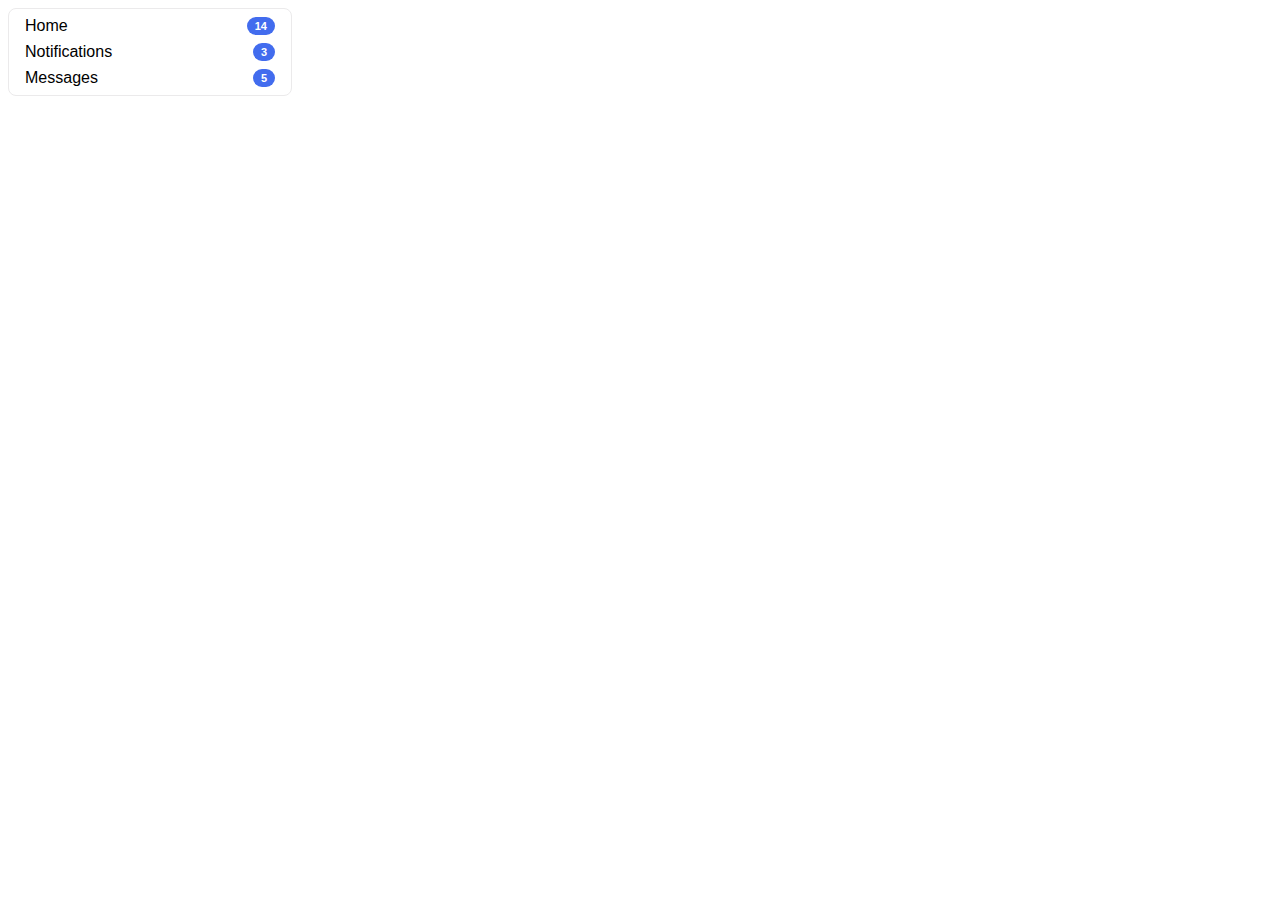
<file: 12e/index.html>
<!doctype html>
<html>
<head>
    <title>12e</title>
    <link rel="stylesheet" href="style.css">
</head>
<body>
    <div class="super-container">
        <div class="container home">
            <p>Home</p>
            <p class="counter">14</p>
        </div>

        <div class="container notifications">
            <p>Notifications</p>
            <p class="counter">3</p>
        </div>

        <div class="container messages">
            <p>Messages</p>
            <p class="counter">5</p>
        </div>
    </div>
</body>
</html>
</file>
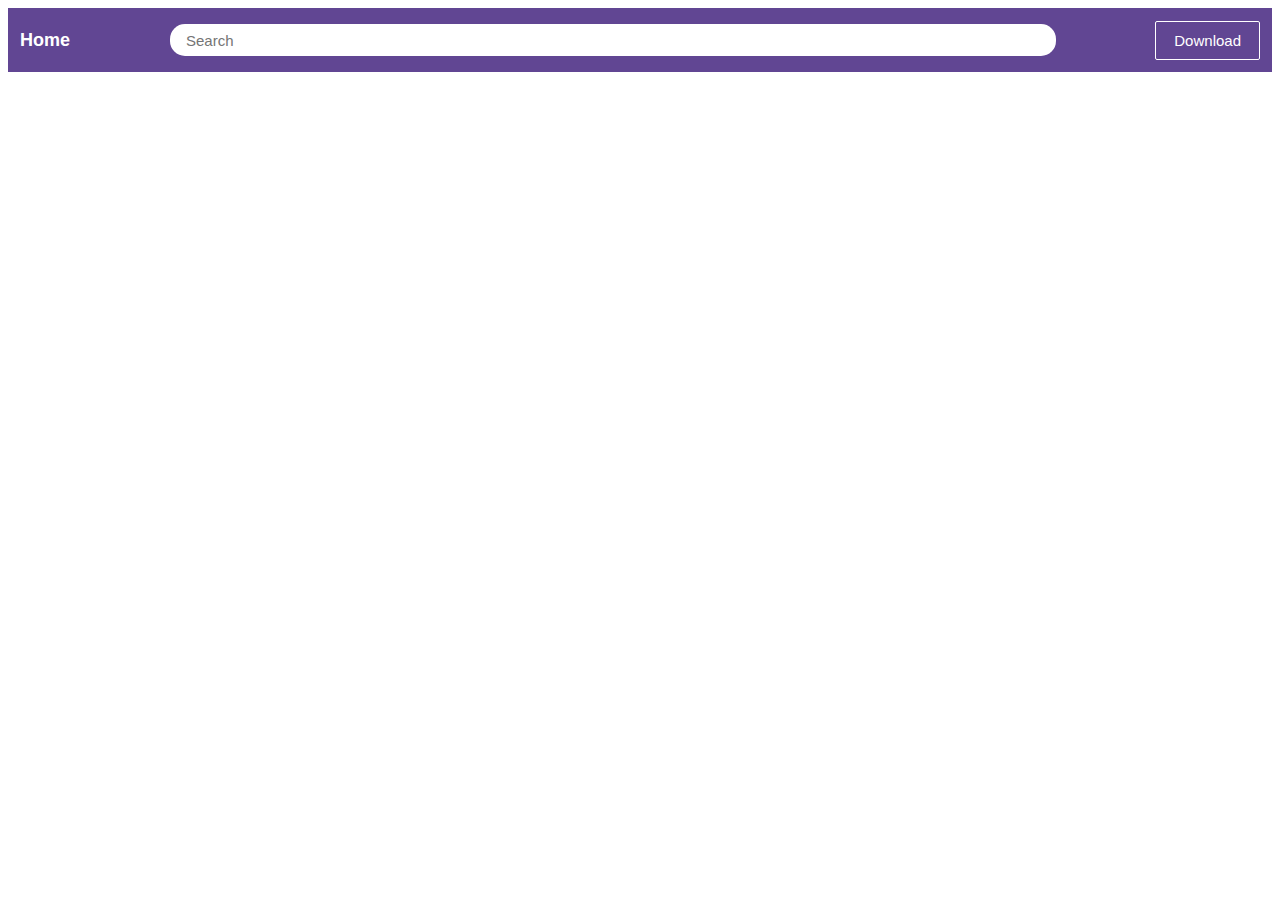
<file: 12f/index.html>
<!doctype html>
<html>
<head>
    <title>12f</title>
    <link rel="stylesheet" href="style.css">
</head>
<body>
    <div class="container">
        <div class="left-section">
            Home
        </div>
        
        <div class="middle-section">
            <input class="search-box" type="text" placeholder="Search">
        </div>

        <div class="right-section">
            <button class="download-btn">Download</button>
        </div>
    </div>
</body>
</html>
</file>
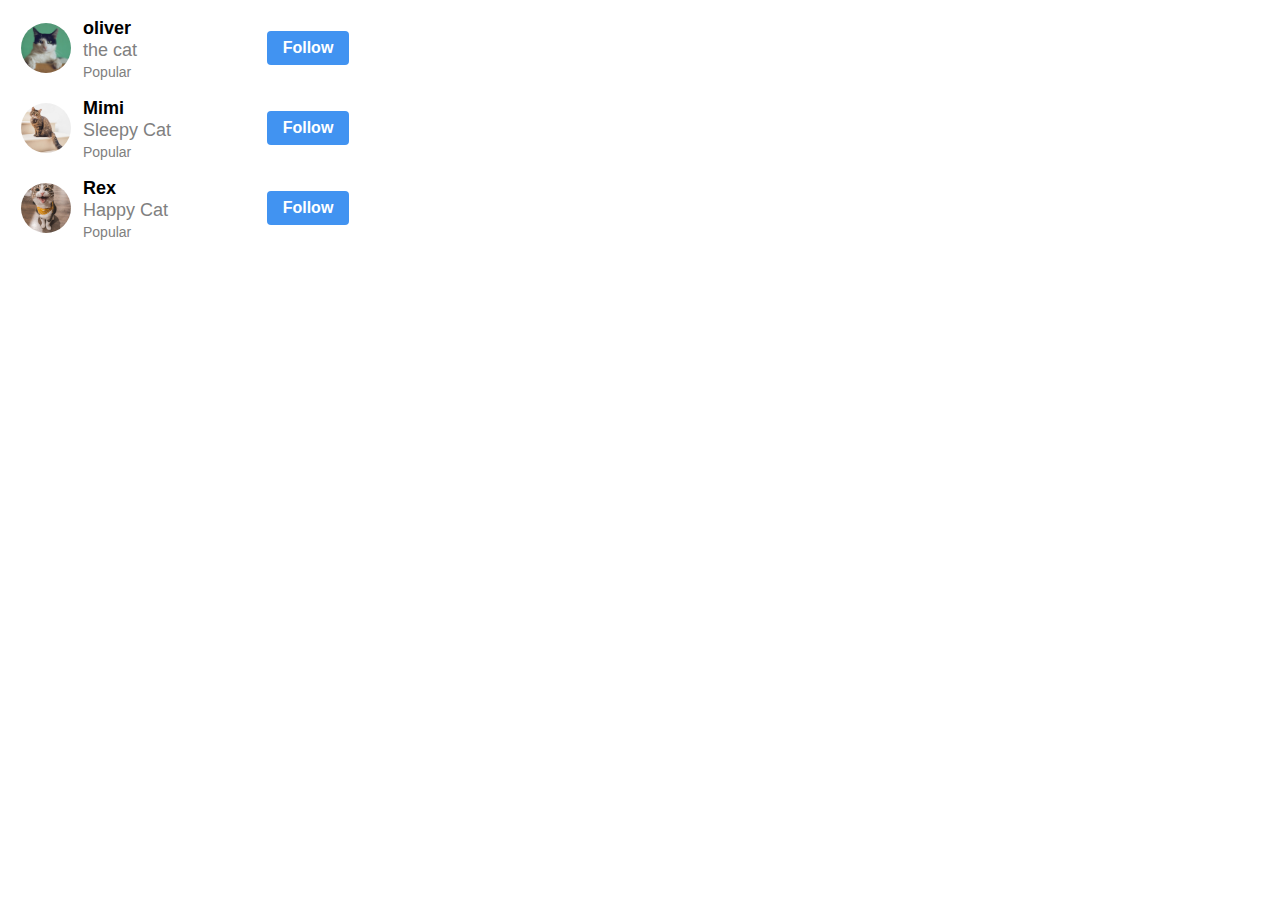
<file: 12g/index.html>
<!doctype html>
<html>
<head>
    <title>12g</title>
    <link rel="stylesheet" href="style.css">
</head>
<body>
    <div class="container">
        <div class="profile">
            <div class="left-section">
                <img class="photo-profile" src="cat-1.jpg">
            </div>

            <div class="middle-section">
                <p class="name">oliver</p>
                <p>the cat</p>
                <p class="status">Popular</p>
            </div>

            <div class="right-section">
                <button class="follow-btn">Follow</button>
            </div>
        </div>

        <div class="profile">
            <div class="left-section">
                <img class="photo-profile" src="cat-2.jpg">
            </div>

            <div class="middle-section">
                <p class="name">Mimi</p>
                <p>Sleepy Cat</p>
                <p class="status">Popular</p>
            </div>

            <div class="right-section">
                <button class="follow-btn">Follow</button>
            </div>
        </div>

        <div class="profile">
            <div class="left-section">
                <img class="photo-profile" src="cat-3.jpg">
            </div>

            <div class="middle-section">
                <p class="name">Rex</p>
                <p>Happy Cat</p>
                <p class="status">Popular</p>
            </div>

            <div class="right-section">
                <button class="follow-btn">Follow</button>
            </div>
        </div>
    </div>
</body>
</html>
</file>
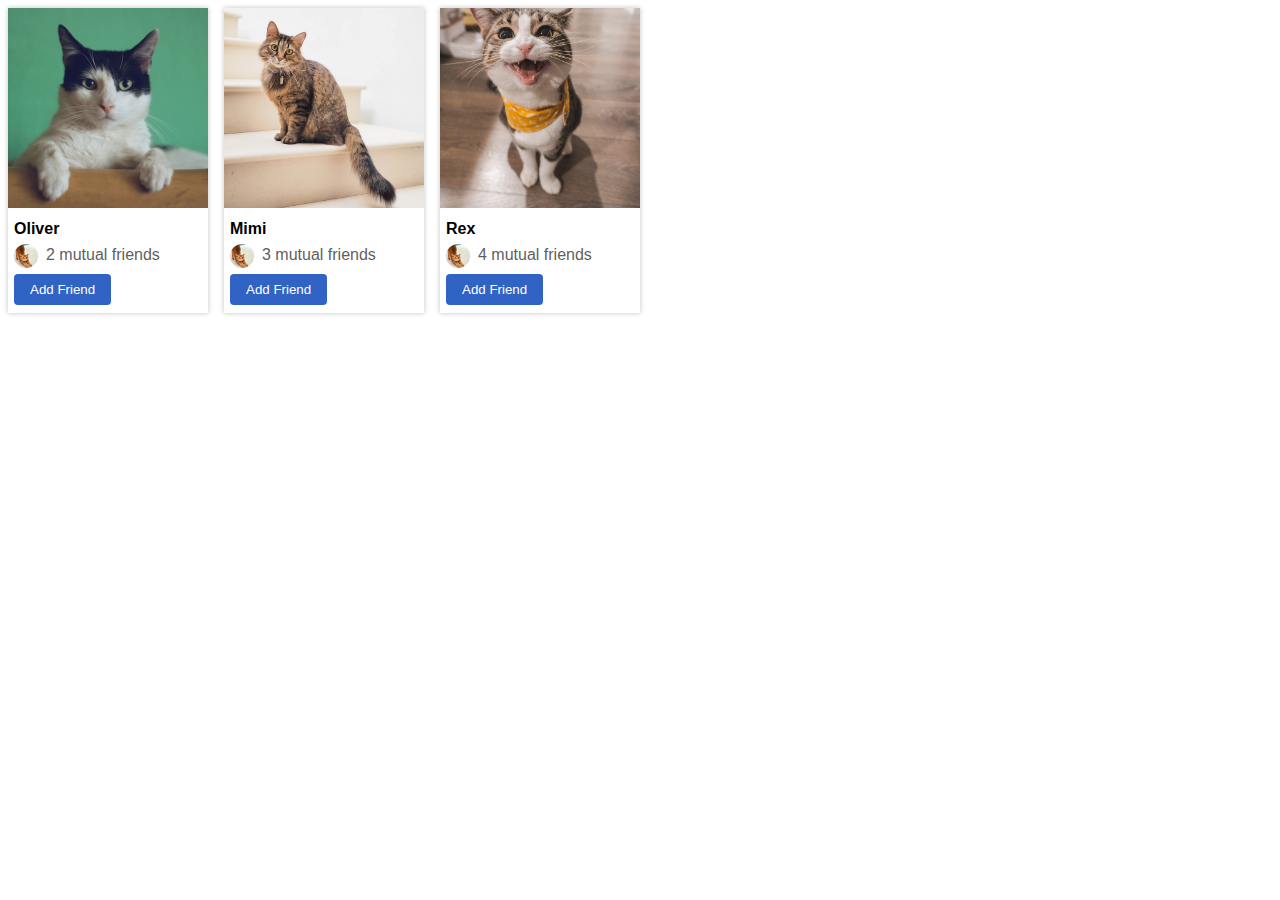
<file: cat-friend/index.html>
<!doctype html>
<html>
<head>
    <link rel="stylesheet" href="style.css">
</head>
<body>
    <div class="profiles-grid">

        <div class="profile">
            <img class="photo" src="images/cat-1.jpg">
            
            <div class="info">
                <p class="name">Oliver</p>
                
                <div class="mutual-friend-grid">
                    <img class="mutual-photo" src="images/cat-4.jpg">
                    
                    <p class="total-mutual">2 mutual friends</p>
                </div>

                <button class="add-btn">Add Friend</button>
            </div>
        </div>

        <div class="profile">
            <img class="photo" src="images/cat-2.jpg">
            
            <div class="info">
                <p class="name">Mimi</p>
                
                <div class="mutual-friend-grid">
                    <img class="mutual-photo" src="images/cat-4.jpg">
                    
                    <p class="total-mutual">3 mutual friends</p>
                </div>

                <button class="add-btn">Add Friend</button>
            </div>
        </div>

        <div class="profile">
            <img class="photo" src="images/cat-3.jpg">
            
            <div class="info">
                <p class="name">Rex</p>
                
                <div class="mutual-friend-grid">
                    <img class="mutual-photo" src="images/cat-4.jpg">
                    
                    <p class="total-mutual">4 mutual friends</p>
                </div>

                <button class="add-btn">Add Friend</button>
            </div>
        </div>

    </div>


<!--     <div class="profile"> -->
<!--         <img class="photo-profile" src="images/cat-1.jpg"> -->
<!--         <div class="desc-div"> -->
<!--             <p class="name">Oliver</p> -->
<!--             <p class="total-mutual-friends">2 mutual friends</p> -->
<!--             <button class="add-btn">Add Friend</button> -->
<!--         </div> -->
<!--     </div> -->
<!--  -->
<!--     <div class="profile-div"> -->
<!--         <img class="photo-profile" src="images/cat-2.jpg"> -->
<!--         <div class="desc-div"> -->
<!--             <p class="name">Oliver</p> -->
<!--             <p class="total-mutual-friends">2 mutual friends</p> -->
<!--             <button class="add-btn">Add Friend</button> -->
<!--         </div> -->
<!--     </div> -->
<!--  -->
<!--     <div class="profile-div"> -->
<!--         <img class="photo-profile" src="images/cat-3.jpg"> -->
<!--         <div class="desc-div"> -->
<!--             <p class="name">Oliver</p> -->
<!--             <p class="total-mutual-friends">2 mutual friends</p> -->
<!--             <button class="add-btn">Add Friend</button> -->
<!--         </div> -->
<!--     </div> -->
</body>
</html>
</file>
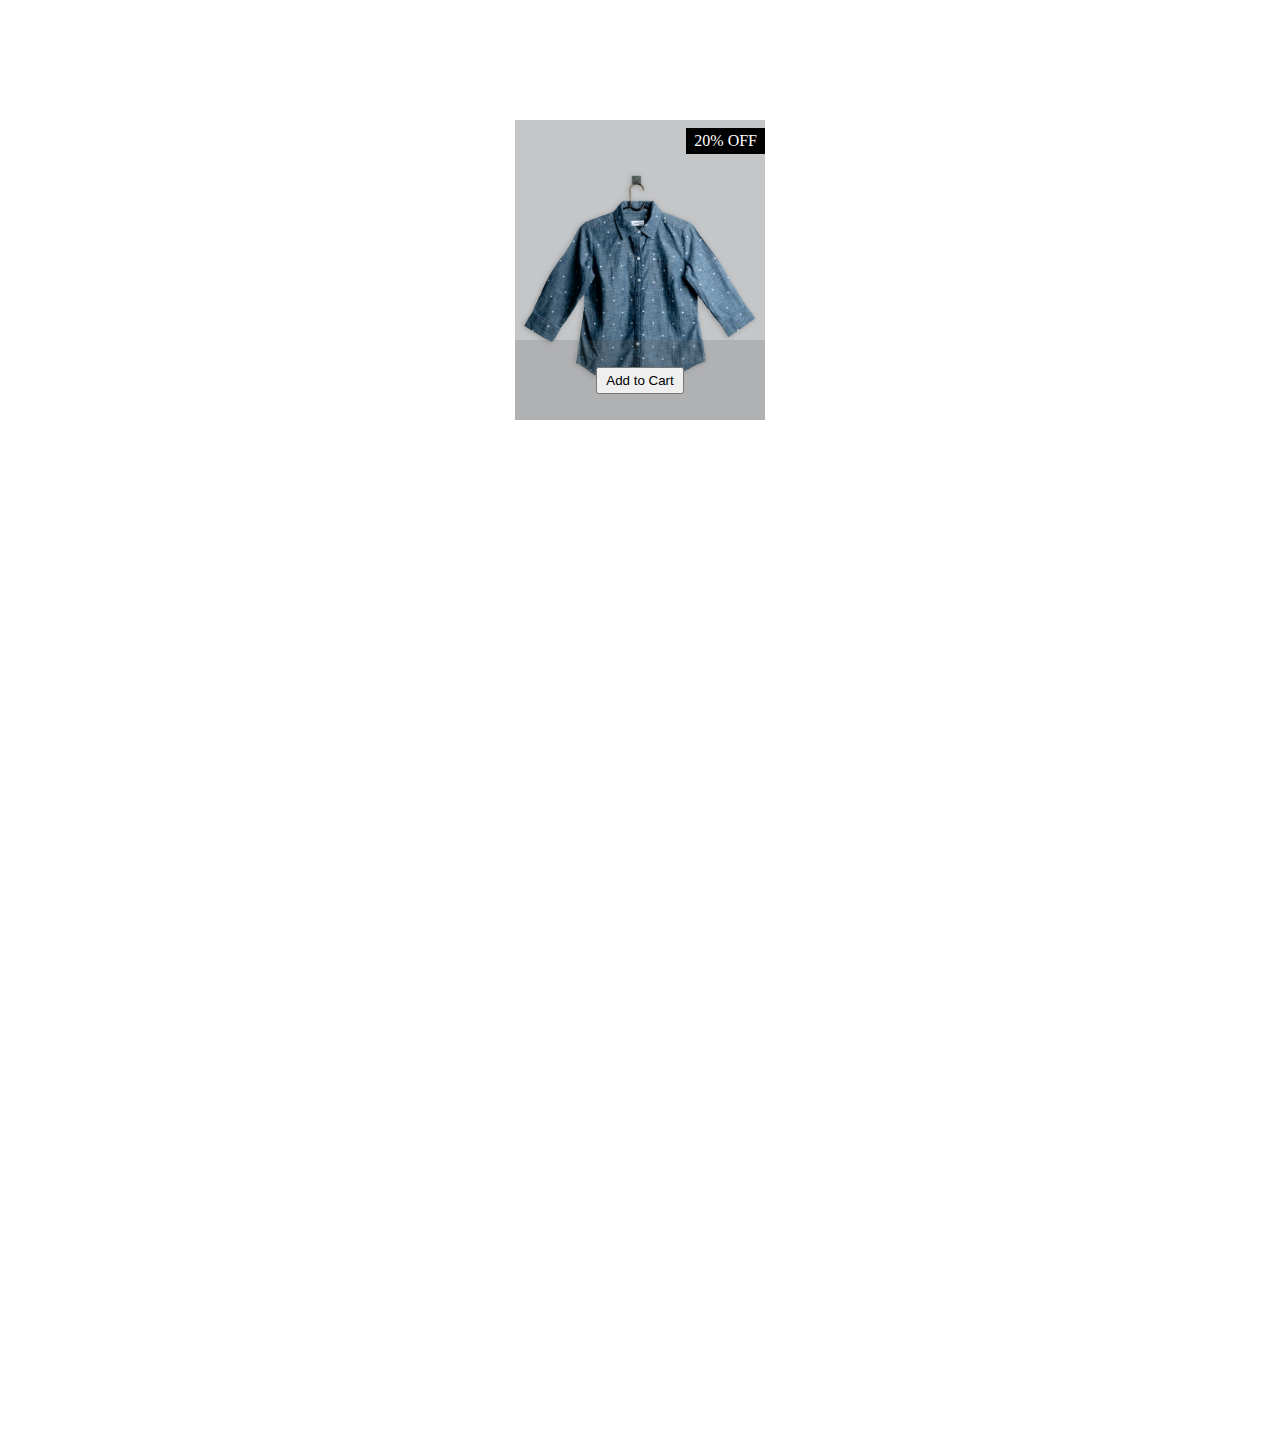
<file: clothing/index.html>
<!doctype html>
<html>
<head>
    <title></title>
    <link rel="stylesheet" href="style.css">
</head>
<body>
    <div class="product-collection">
        <div class="product-preview">
            <img class="product-img" src="shivsantos.jpg">
            <p class="discount">20% OFF</p>
            <div class="layer">
                <button class="add-btn">Add to Cart</button>
            </div>
        </div>
    </div>
</body>
</html>
</file>
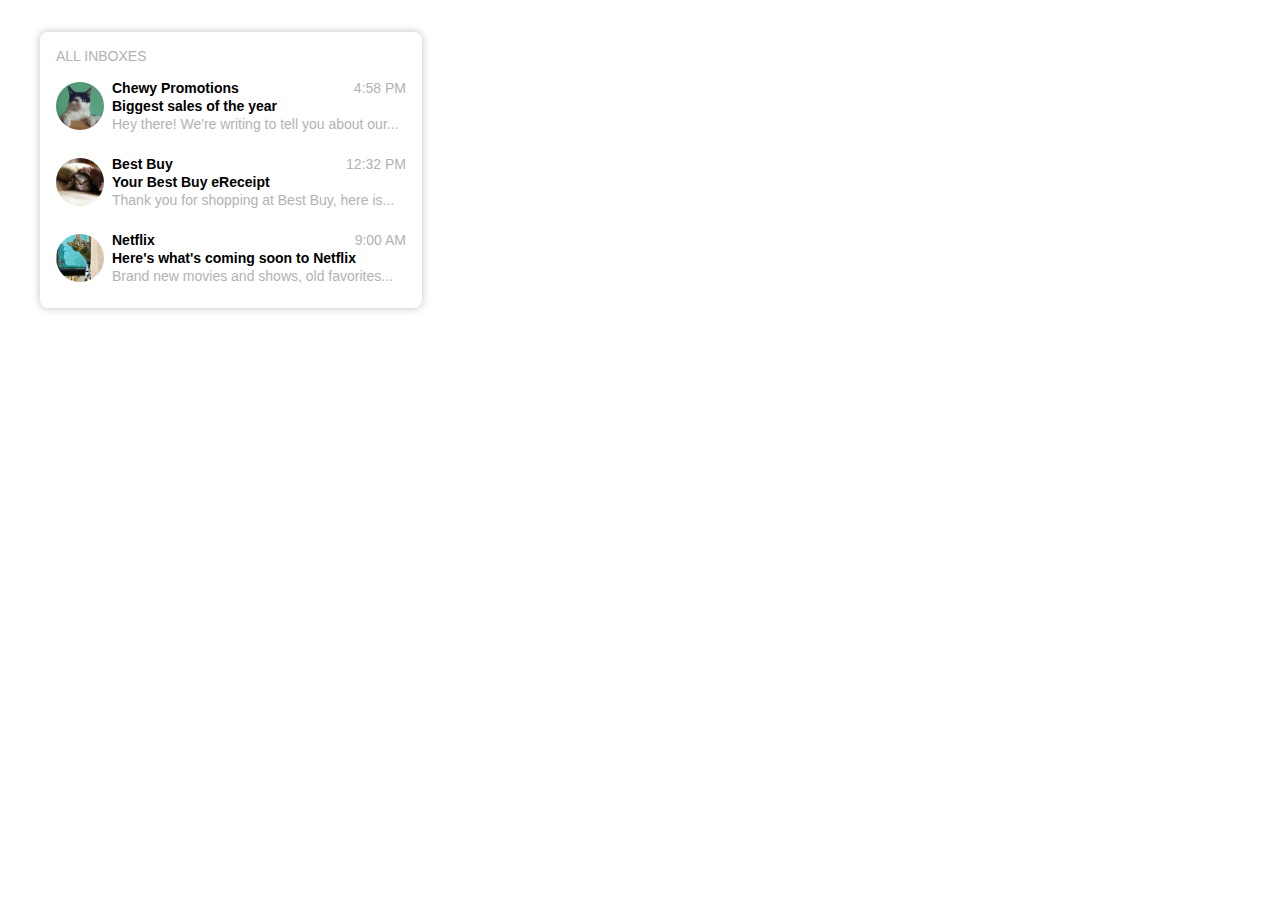
<file: design-13d/index.html>
<!doctype html>
<html>
<head>
    <title>13e</title>
    <link rel="stylesheet" href="style.css">
</head>
<body>
    <div class="outer-box">

        <p class="all-inboxes">ALL INBOXES</p>

        <div class="email">
            <div class="profile-picture-div">
                <img class="profile-picture-img" src="cat-1.jpg">
            </div>
            <div class="content">
                <p class="sender-and-time">
                    <span class="sender">Chewy Promotions</span>
                    <span class="time">4:58 PM</span>
                </p>
                <p class="header">Biggest sales of the year</p>
                <p class="snapshot">
                    Hey there! We're writing to tell you about our...
                </p>
            </div>
        </div>

        <div class="email">
            <div class="profile-picture-div">
                <img class="profile-picture-img" src="cat-2.jpg">
            </div>
            <div class="content">
                <p class="sender-and-time">
                    <span class="sender">Best Buy</span>
                    <span class="time">12:32 PM</span>
                </p>
                <p class="header">Your Best Buy eReceipt</p>
                <p class="snapshot">
                    Thank you for shopping at Best Buy, here is...
                </p>
            </div>
        </div>

        <div class="email">
            <div class="profile-picture-div">
                <img class="profile-picture-img" src="cat-3.jpg">
            </div>
            <div class="content">
                <p class="sender-and-time">
                    <span class="sender">Netflix</span>
                    <span class="time">9:00 AM</span>
                </p>
                <p class="header">
                    Here's what's coming soon to Netflix
                </p>
                <p class="snapshot">
                    Brand new movies and shows, old favorites...
                </p>
            </div>
        </div>

    </div>
</body>
</html>
</file>
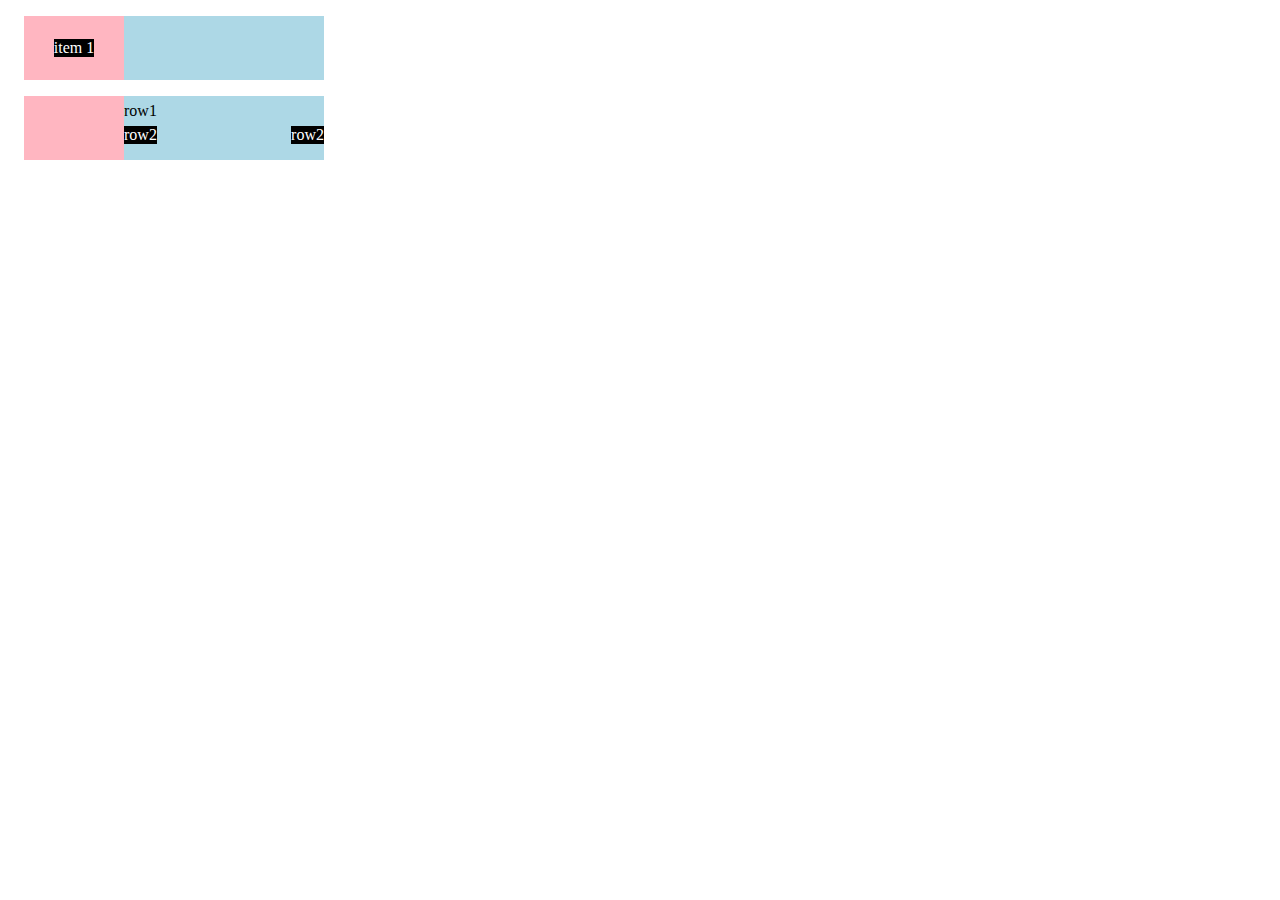
<file: flexbox-13ab/index.html>
<!doctype html>
<html>
<head>
    <title>Flexbox 13a & 13b</title>
    <link rel="stylesheet" href="style.css">
</head>
<body>
    <div class="main">
        <div class="lightpink"><p>item 1</p></div>
        <div class="lightblue"></div>
    </div>

    <div class="main">
        <div class="lightpink"></div>
        <div class="lightblue">
            <p class="row1">row1</p>
            <div class="row2">
                <p>row2</p>
                <p>row2</p>
            </div>
        </div>
    </div>

    
</body>
</html>
</file>
<file: 12e/style.css>
p {
    font-family: Arial;
    margin-top: 0;
    margin-bottom: 0;
}

.super-container {
    border: 1px solid #EBEAEB;
    width: 250px;
    border-radius: 8px;

    padding-left: 16px;
    padding-right: 16px;
}

.container {
    display: flex;
    flex-direction: row;

    width: 100%;
    justify-content: space-between;

    margin-top: 8px;
    margin-bottom: 8px;
}

.counter {
    background-color: #426CEE;
    color: white;
    font-weight: bold;
    padding: 1px 8px;
    border-radius: 10px;
    font-size: 11px;

    display: flex;
    flex-direction: row;
    justify-content: center;
    align-items: center;
}
</file>
<file: 12f/style.css>
.container {
    display: flex;
    flex-direction: row;
    justify-content: space-between;
    align-items: center;

    height: 64px;

    background-color: #614693;
    color: white;
    font-weight: bold;
    font-family: Arial;
    font-size: 18px;

    padding: 0 12px;
}

.left-section {
    width: 150px;
}

.right-section {
    width: 220px;
}

.middle-section {
    flex: 1;
}

.search-box {
    width: 100%;
    height: 24px;

    /* padding: 4px 0 4px 16px; */
    padding: 4px 16px;
    padding-right: 0;
    border-radius: 15px;
    border: none;
    font-size: 15px;
}

.right-section {
    display: flex;
    flex-direction: row;
    justify-content: end;
}

.download-btn {
    background-color: #614693;
    color: white;

    padding: 10px 18px;
    border: 1px solid white;
    border-radius: 2px;
    font-size: 15px;
}
</file>
<file: 12g/style.css>
.container {
    width: 350px;
}

.profile, .left-section, .right-section {
    display: flex;
    flex-direction: row;
    justify-content: center;
    align-items: center;   
}

p {
    color: gray;
    font-family: Arial;
    font-size: 18px;
}

.left-section {
    width: 75px;
}

.right-section {
    width: 100px;
}
.middle-section {
    flex: 1;
    line-height: 4px;
}

.photo-profile {
    width: 50px;
    height: 50px;
    object-fit: cover;
    border-radius: 50px;
}

.name {
    color: black;
    font-weight: bold;
}

.status {
    font-size: 14px;
}

.follow-btn {
    cursor: pointer;
    background-color: #4193F1;
    color: white;
    font-size: 16px;
    font-weight: bold;
    padding: 8px 16px;
    border: none;
    border-radius: 4px;
}

.follow-btn:hover {
    box-shadow: 0 0 32px lightblue;
}
</file>
<file: cat-friend/style.css>
p, button {
   font-family: Arial; 
}

p {
    margin-top: 0;
    margin-bottom: 0;
    color: rgb(95,95,95);
}

.profiles-grid {
    display: grid;
    grid-template-columns: 200px 200px 200px;
    column-gap: 16px;
}

.profile {
    box-shadow: 0 0 5px rgba(0,0,0,0.25);
}

.photo {
    width: 100%;
    height: 200px;
    object-fit: cover;
}

.info {
    margin-left: 6px;
    margin-top: 8px;
    margin-bottom: 8px;
}

.name {
    font-weight: bold;
    color: black;
}

.mutual-friend-grid {
    display: grid;
    grid-template-columns: 24px 1fr;
    column-gap: 8px;
    margin-top: 6px;
    margin-bottom: 6px;
}

.mutual-photo {
    width: 100%;
    height: 24px;
    object-fit: cover;
    border-radius: 12px;
}

.total-mutual {
    margin-top: 2px;
}

.add-btn {
    cursor: pointer;
    background-color: #3163C5;
    color: white;
    border: none;
    padding: 8px 16px;
    border-radius: 4px;
}
</file>
<file: clothing/style.css>
body {
    padding-bottom: 1000px;
}

.product-collection {
    display: flex;
    justify-content: center;
    margin-top: 120px;
}

.product-preview {
    position: relative;
}

.product-img {
    width: 250px;
    height: 300px;
    object-fit: cover;
}

.discount {
    position: absolute;
    background-color: black;
    color: white;
    top: 8px;
    right: 0;
    padding: 4px 8px;
    margin: 0;
}

.layer {
    height: 72px;
    background-color: rgba(96,96,96,0.2);
    display: flex;
    justify-content: center;
    align-items: center;

    position: absolute;
    bottom: 4px;
    left: 0;
    right: 0;
    height: 80px;
}

.add-btn {
    padding: 4px 8px;
    cursor: pointer;
}

.add-btn:active {
    box-shadow: 0 0 8px rgba(0,0,0,0.5);
}
</file>
<file: design-13d/style.css>
p {
    color: #B3B2B3;
    font-family: Arial;
    font-size: 14px;
}

.outer-box {
    width: 350px;

    /* border: 1px solid #B3B2B3; */
    border: none;
    border-radius: 8px;
    padding: 16px;
    margin: 32px;

    box-shadow: 0 0 8px rgba(0,0,0,0.25);
}

.all-inboxes {
    margin: 0;
}

.email {
    display: flex;
    justify-content: space-between;
    align-items: center;
    margin-top: 8px;
    cursor: pointer;
    transition: box-shadow 0.15s;
}

.email:active {
    box-shadow: 0 0 8px rgba(0,0,0,0.25);
}

.profile-picture-div {
    width: 56px;
    display: flex;
    align-items: center;
}

.profile-picture-img {
    width: 48px;
    height: 48px;
    border-radius: 24px;
    object-fit: cover;
}

.content {
    flex: 1;
    line-height: 4px;
}

.sender-and-time {
    display: flex;
    justify-content: space-between;
}

.sender, .header {
    color: black;
    font-weight: bold;
}
</file>
<file: flexbox-13ab/style.css>
.main {
    display: flex;
    width: 300px;
    height: 64px;
    margin: 16px;
}

.lightpink {
    background-color: lightpink;
    flex: 1;
    display: flex;
    justify-content: center;
    align-items: center;
}

p {
    background-color: black;
    color: white;
    margin: 0;
}

.lightblue {
    background-color: lightblue;
    width: 200px;
}

.row1 {
    background-color: lightblue;
    color: black;
    margin-top: 6px;
    margin-bottom: 6px;
}

.row2 {
    display: flex;
    justify-content: space-between;
}
</file>
